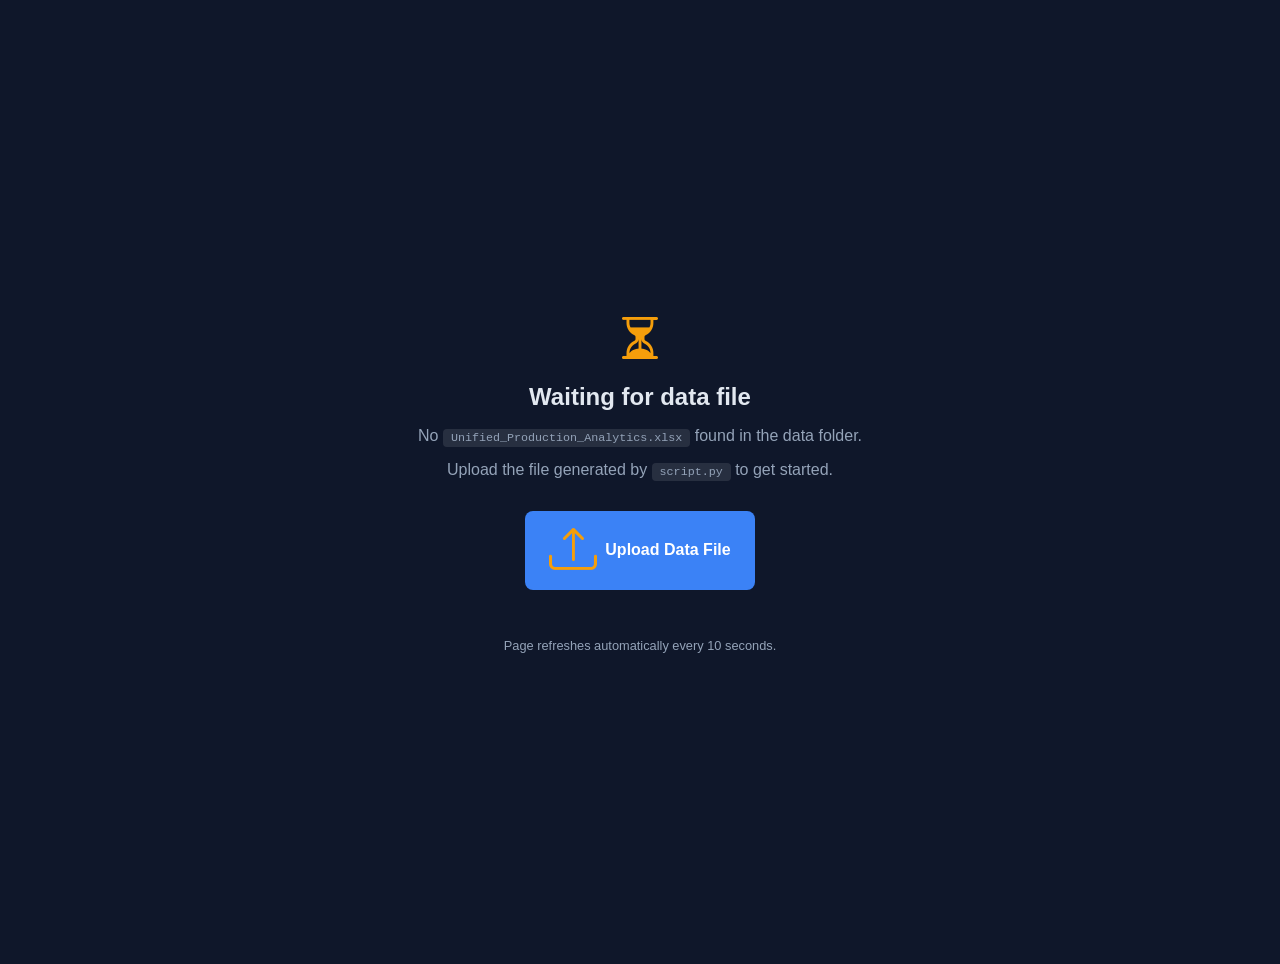
<file: templates/waiting.html>
<!DOCTYPE html>
<html lang="en">
<head>
    <meta charset="UTF-8">
    <meta http-equiv="refresh" content="10">
    <meta name="viewport" content="width=device-width, initial-scale=1.0">
    <title>Waiting for data...</title>
    <link rel="stylesheet" href="https://cdn.jsdelivr.net/npm/bootstrap-icons@1.11.0/font/bootstrap-icons.css">
    <style>
        body {
            display: flex; align-items: center; justify-content: center;
            min-height: 100vh; margin: 0; background: #0f172a; color: #e2e8f0;
            font-family: sans-serif; flex-direction: column; gap: 1rem; text-align: center;
            padding: 2rem;
        }
        i { font-size: 3rem; color: #f59e0b; }
        h1 { font-size: 1.5rem; margin: 0; }
        p { color: #94a3b8; margin: 0; max-width: 500px; }
        .upload-btn {
            display: inline-flex; align-items: center; gap: 0.5rem;
            padding: 0.75rem 1.5rem; background: #3b82f6; color: white;
            border-radius: 8px; cursor: pointer; margin-top: 1rem;
            font-weight: 600; border: none;
        }
        .upload-btn:hover { background: #2563eb; }
        code {
            background: rgba(255,255,255,0.1); padding: 2px 8px;
            border-radius: 4px; font-size: 0.9em;
        }
    </style>
</head>
<body>
    <i class="bi bi-hourglass-split"></i>
    <h1>Waiting for data file</h1>
    <p>No <code>Unified_Production_Analytics.xlsx</code> found in the data folder.</p>
    <p>Upload the file generated by <code>script.py</code> to get started.</p>

    <form action="/upload" method="POST" enctype="multipart/form-data">
        <label class="upload-btn">
            <i class="bi bi-upload"></i>
            Upload Data File
            <input type="file" name="file" accept=".xlsx" hidden onchange="this.form.submit()">
        </label>
    </form>

    <p style="font-size:0.8rem; margin-top:2rem;">Page refreshes automatically every 10 seconds.</p>
</body>
</html>
</file>
